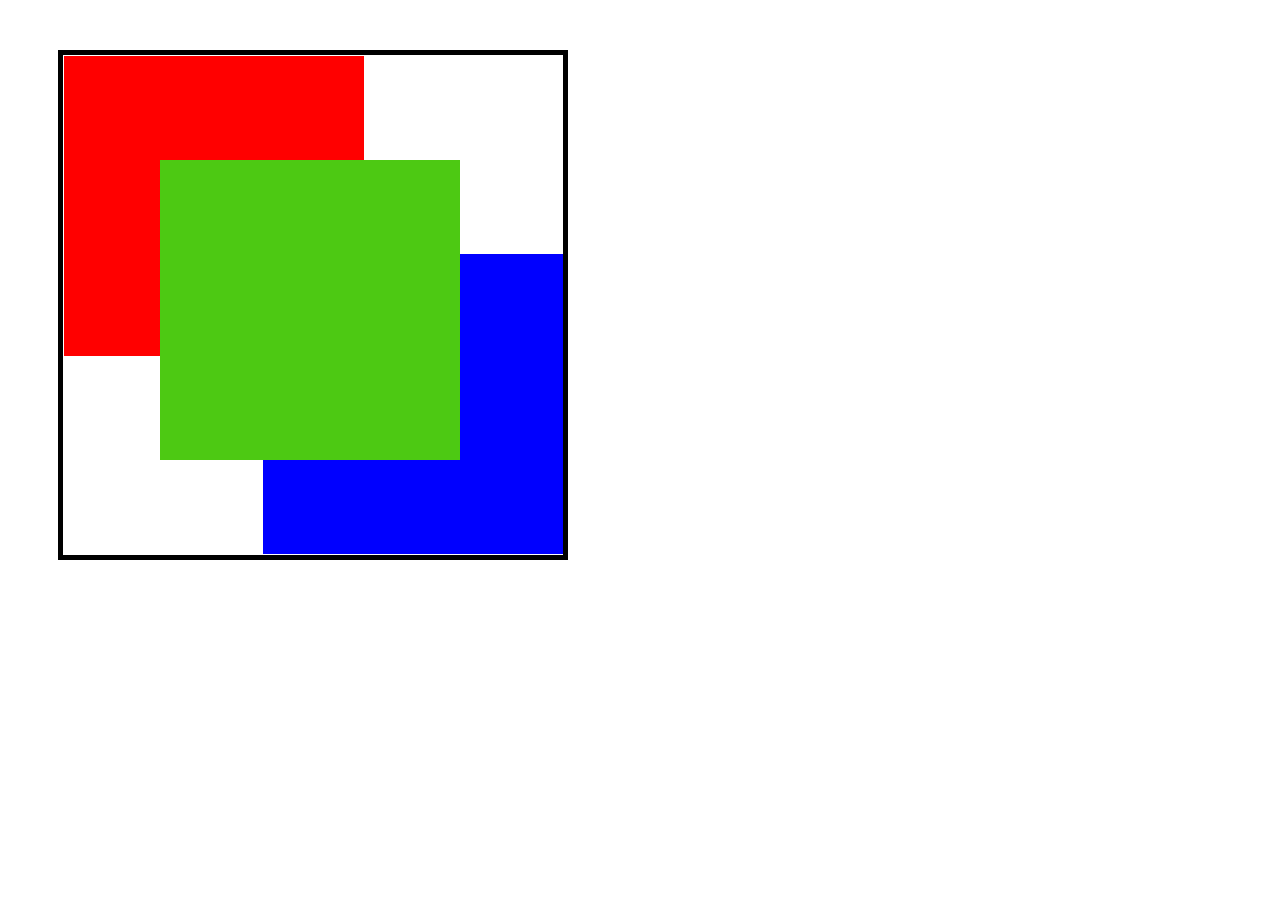
<file: Задание№2/the_task_2/index.html>
<!DOCTYPE html>
<html lang="en">
<head>
    <meta charset="UTF-8">
    <meta name="viewport" content="width=device-width, initial-scale=1.0">
    <link rel="stylesheet" type="text/css" href="style.css">
        <title>square</title>
</head>
    
<body>
        <div class="black_square">
            <div class="red_square"></div>
            <div class="blue_square"></div>
            <div class="green_square"></div>
        </div>
</body>
</html>
</file>
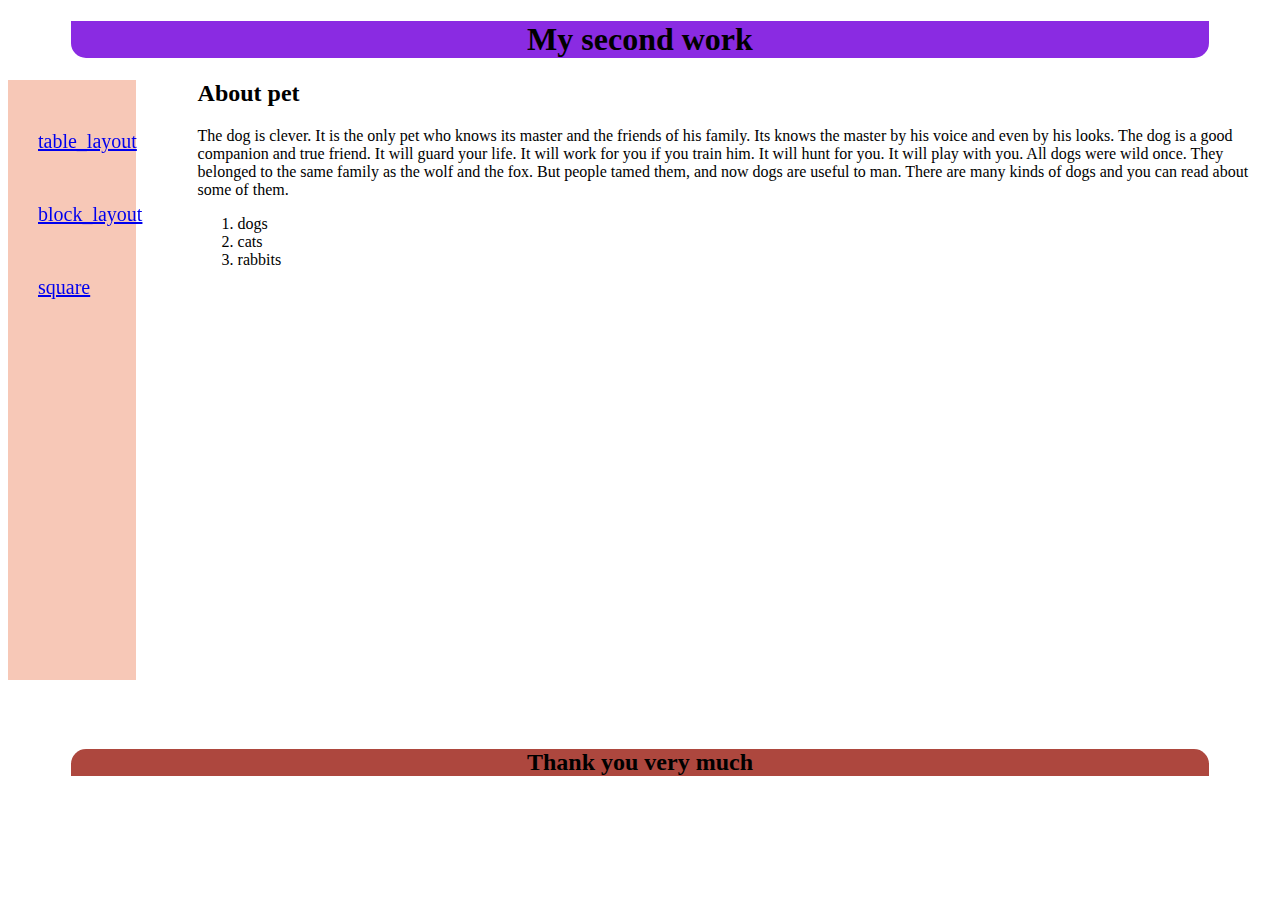
<file: Задание№2/the_task_3/index.html>
<!DOCTYPE html>
<html lang="en">
<head>
    <meta charset="UTF-8">
    <meta name="viewport" content="width=device-width, initial-scale=1.0">
    <link rel="stylesheet" href="./style.css">
    <title>the_task_3</title>
</head>
<body>
    <header>
        <h1>My second work</h1>
    </header>
    
    <article>
        <div class="menu">
            <p><a href="./table/index.html">table_layout</a></p>
            <p><a href="./block/index2.html">block_layout</a></p>
            <p><a href="./square/index.html">square</a></p>
        </div>
        <div class="center">
            <h2>About pet</h2>
            <p>The dog is clever. It is the only pet who knows its master and the friends of his family. Its knows the master by his voice and even by his looks.
                The dog is a good companion and true friend. It will guard your life. It will work for you if you train him. It will hunt for you. It will play with you.
                All dogs were wild once. They belonged to the same family as the wolf and the fox. But people tamed them, and now dogs are useful to man.
                There are many kinds of dogs and  you can read about some of them.</p>
                <ol>
                    <li>dogs</li>
                    <li>cats</li>
                    <li>rabbits</li>
                </ol>
        </div>
    </article>

    <footer>
        <h2>Thank you very much</h2>
    </footer>
</body>
</html>
</file>
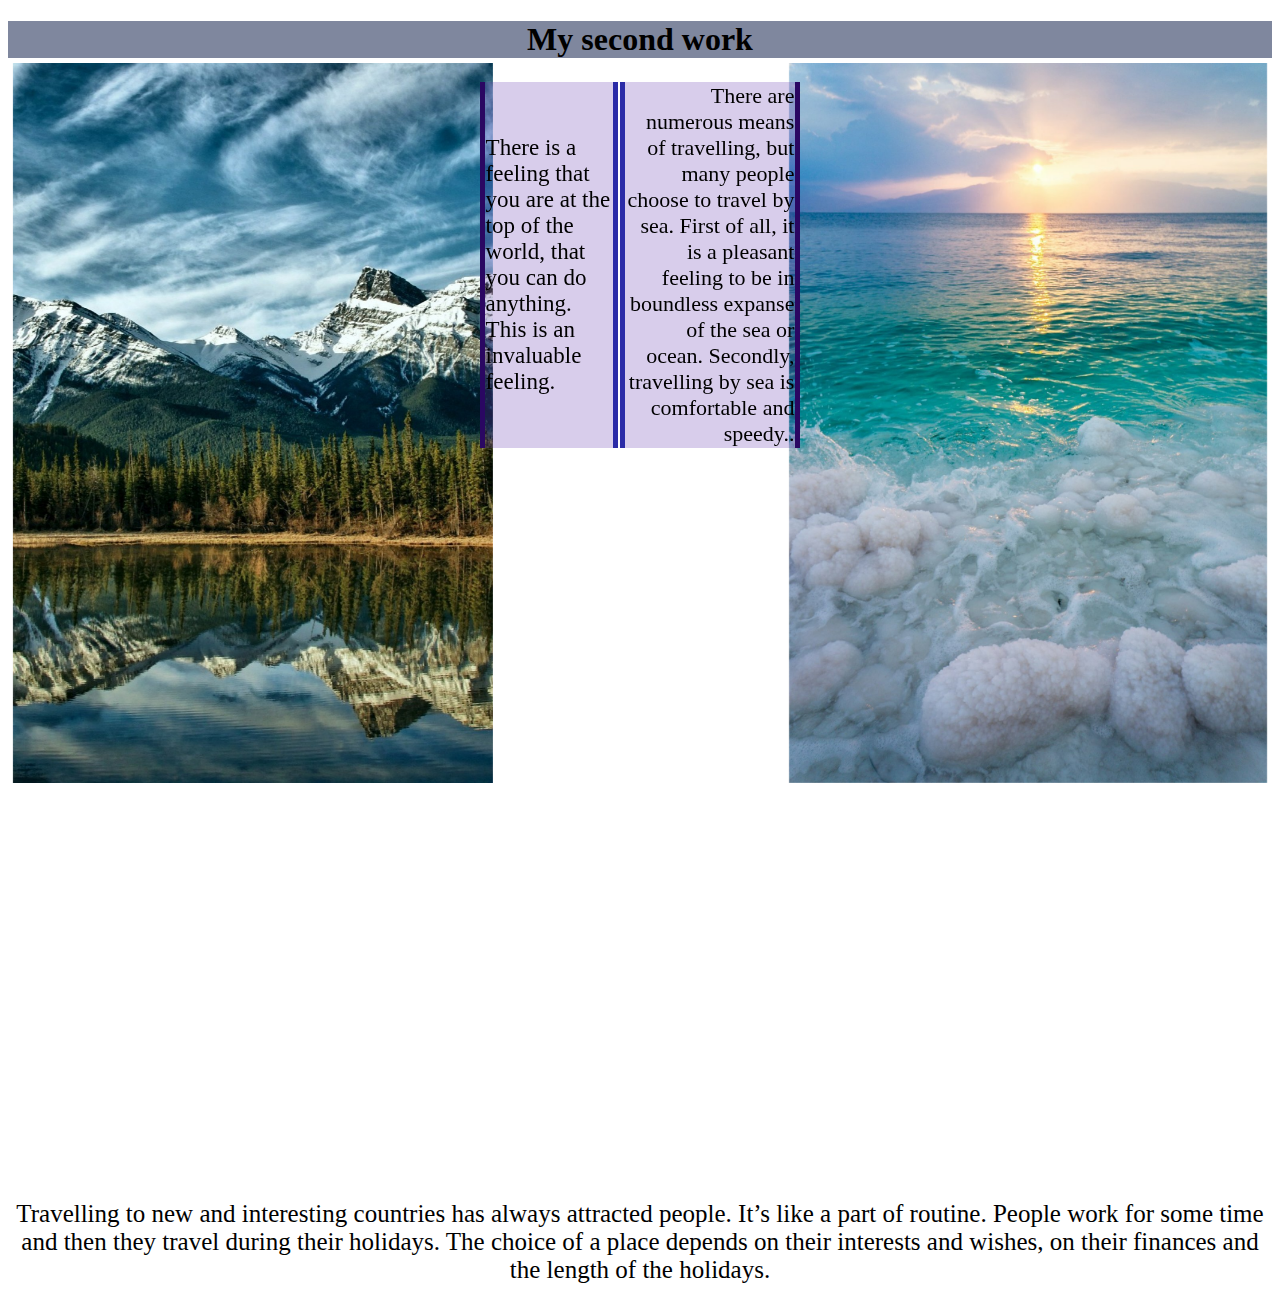
<file: Задание№2/the_task_4/index.html>
<!DOCTYPE html>
<html lang="en">
<head>
    <meta charset="UTF-8">
    <meta name="viewport" content="width=device-width, initial-scale=1.0">
    <link rel="stylesheet" href="./style.css">
    <title>the_task_4</title>
</head>
<body>
    <header>
        <h1>My second work</h1> 
        <img id="left" src="./mountain.jpg" alt="left">
        <img id="right" src="./sea.jpg" alt="right">
    </header>
    
    <div class="text">
        <table>
            <tr>
                <td class="left_text">There is a feeling that you are at the top of the world,
                    that you can do anything. This is an invaluable feeling.</td>
                <td class="right_text">There are numerous means of travelling, but many people choose to travel by sea. 
                    First of all, it is a pleasant feeling to be in boundless expanse of the sea or ocean. Secondly, 
                    travelling by sea is comfortable and speedy..</td>
            </tr>
        </table>
    </div>
   
       <footer>
           <p>Travelling to new and interesting countries has always attracted people. It’s like a part of routine. 
               People work for some time and then they travel during their holidays. 
               The choice of a place depends on their interests and wishes, on their finances and the length of the holidays.</p>
       </footer>
</body>
</html>
</file>
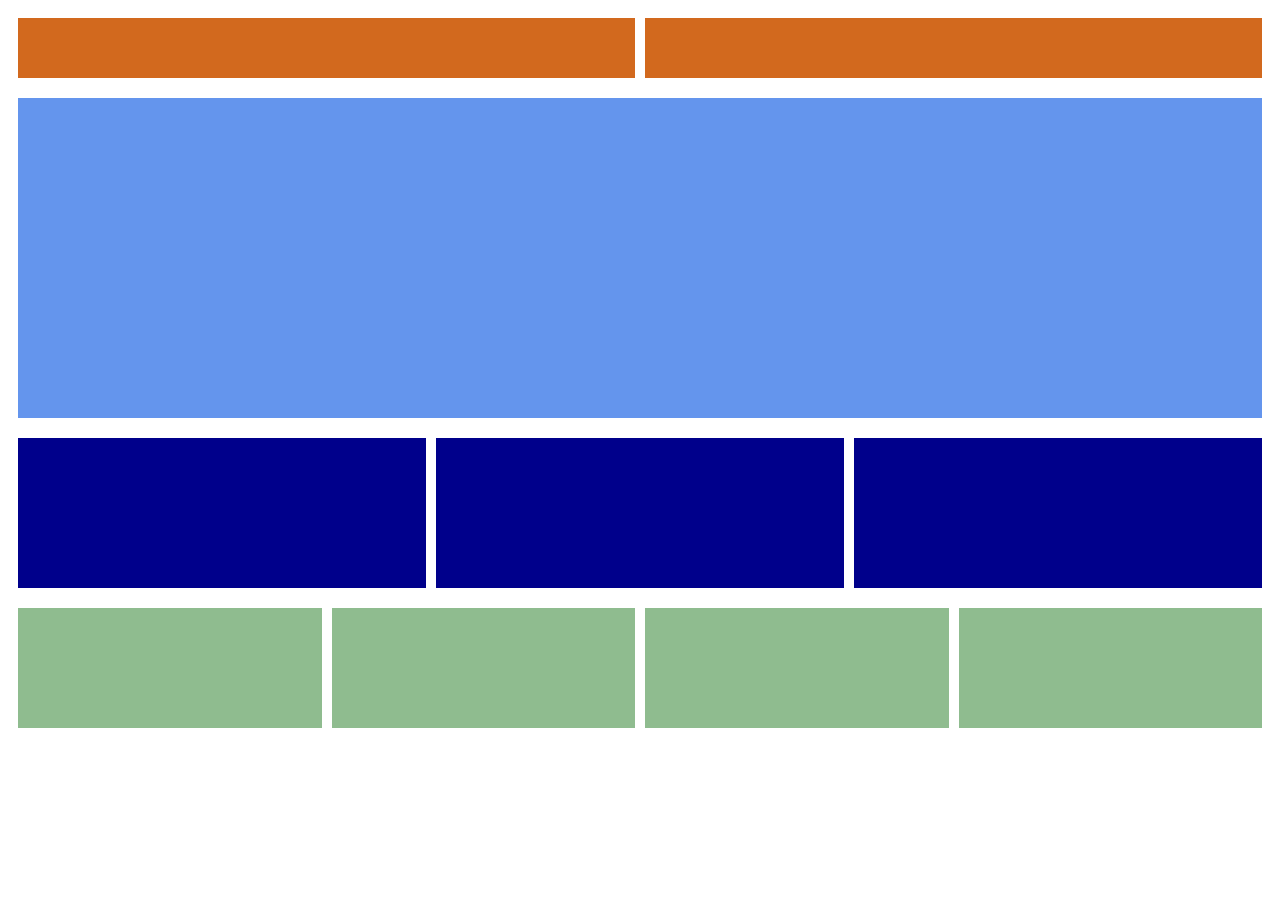
<file: Задание№2/the_task_1/table/index.html>
<!DOCTYPE html>
<html lang="en">
<head>
    <meta charset="UTF-8">
    <meta name="viewport" content="width=device-width, initial-scale=1.0">
    <link rel="stylesheet" type="text/css" href="style.css">
    <title>table_layout</title>
</head>
    <body>
        <table>
            <tr id="first_line">
                <td></td>
                <td></td>
            </tr>
        </table>
        
        <table>
            <tr id="second_line">
                <td></td>
            </tr>
        </table>

        <table>
            <tr id="third_line">
                <td></td>
                <td></td>
                <td></td>
            </tr>
        </table>

        <table>
            <tr id="fourth_line">
                <td></td>
                <td></td>
                <td></td>
                <td></td>
            </tr>
        </table>
    
    </body>
</html>
</file>
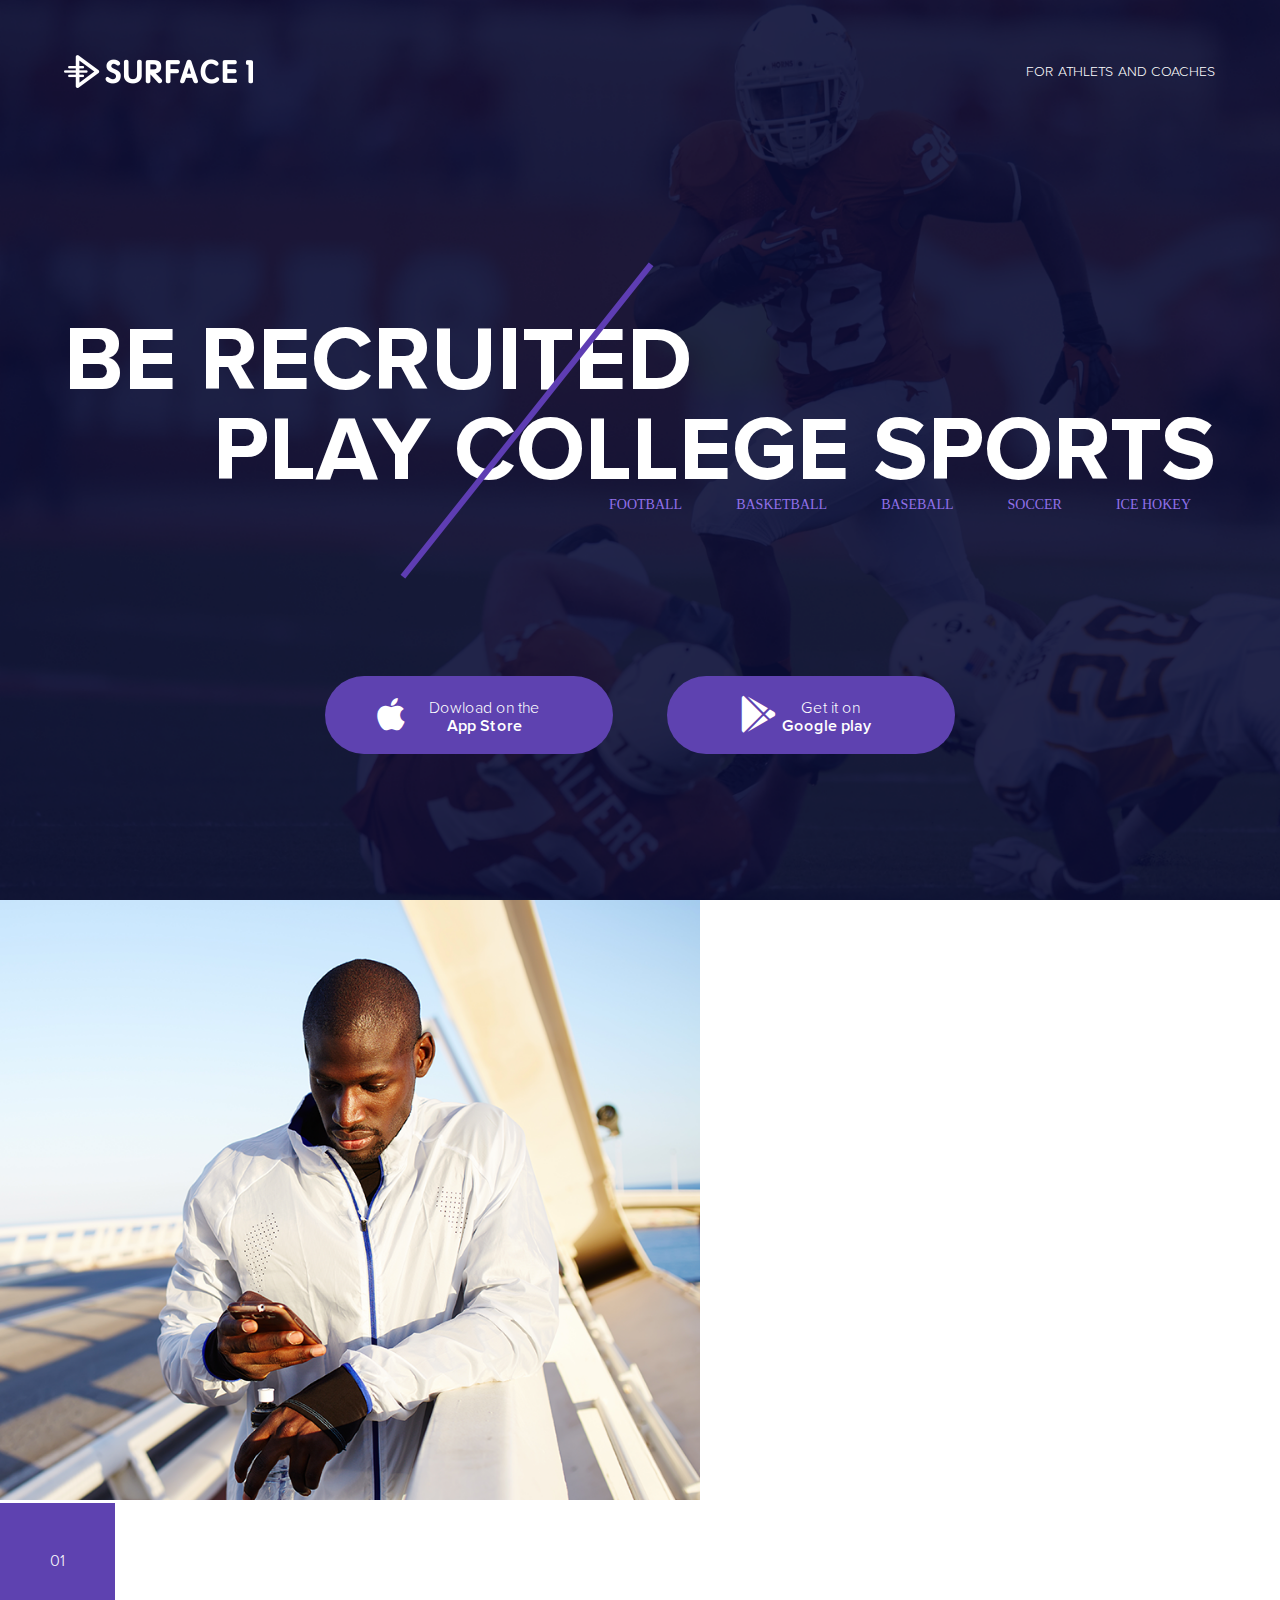
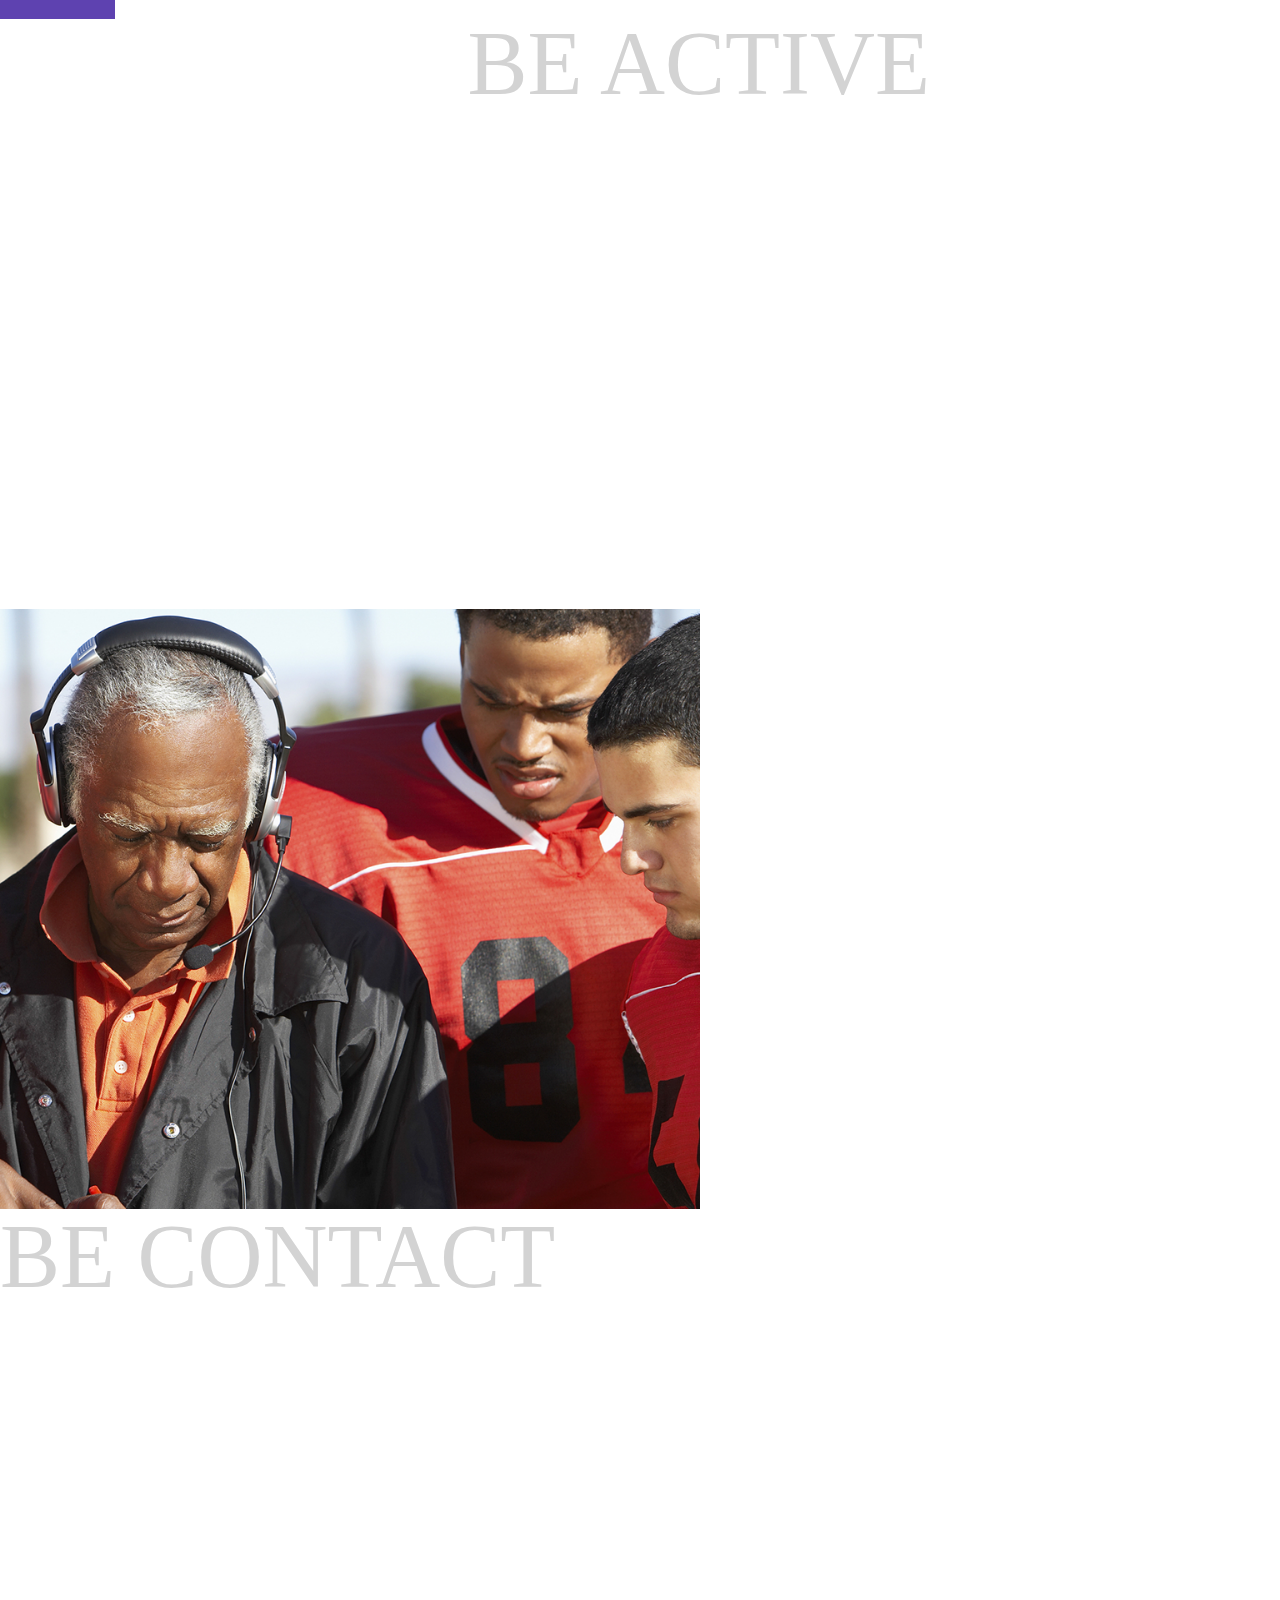
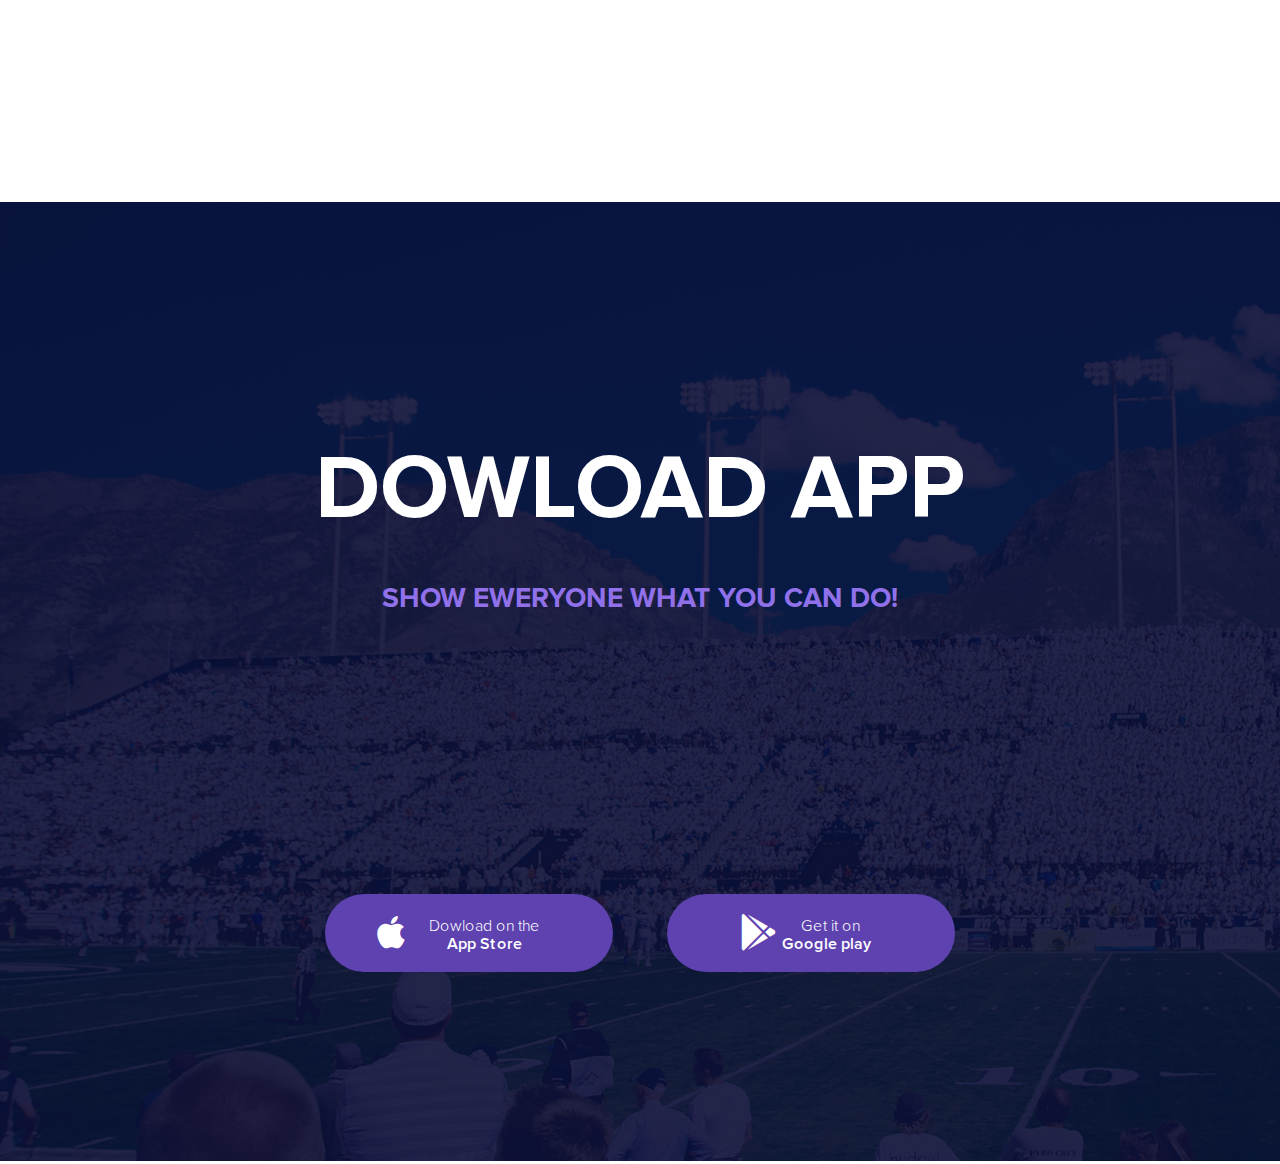
<file: Задание№3/footbal_start/footbal_start/footbal/index.html>
<!DOCTYPE html>
<html lang="en">
<head>
    <meta charset="UTF-8">
    <meta name="viewport" content="width=device-width, initial-scale=1.0">
    <title>Footbal American</title>
    <link rel="stylesheet" href="./fonts/proximaNova/proximaNova.css">
    <link rel="stylesheet" href="./style.css">
    <link href="https://cdnjs.cloudflare.com/ajax/libs/font-awesome/5.12.1/css/all.min.css" rel="stylesheet">
</head>
<body>
    <div class="wrapper">
        <header>  
            <div class="center"> 
                <img class="logo" src="./images/logo.png" alt="logo">
                <p class="right_text">for athlets and coaches</p>
                <h1>BE RECRUITED <br><span>PLAY COLLEGE SPORTS</span> </h1>
                <ul class="menu">
                    <li><a href="#">Football</a></li>
                    <li><a href="#">Basketball</a></li>
                    <li><a href="#">Baseball</a></li>
                    <li><a href="#">Soccer</a></li>
                    <li><a href="#">Ice Hokey</a></li>
                </ul>
                <div class="buttons">
                    <a href="#">
                        <i class="fab fa-apple"></i>
                        Dowload on the
                        <span>App Store</span>
                    </a>
                    <a href="#">
                        <i class="fab fa-google-play"></i>
                        Get it on
                        <span>Google play</span>
                    </a>
                </div>
            </div>
            <div class="line"> 
            <img class="line" src="./images/line.png">
            </div>
        </header>
    </div>
       <div class="style1">
        <article>
            <div class="left"> 
                <img class="activ" src="./images/activ.png" alt="images">
            </div>
            <div class="square">
                <a href="#">
                    01
                </a>
            </div>
            <div class="text2">
                <h2><p class="right_text2">BE ACTIVE</p></h2>
            </div> 
            <div class="right"> 
                <img class="contact" src="./images/contact.png" alt="images">
            </div>
            <div class="text3">
                <h2><p class="right_text3">BE CONTACT</p></h2>
            </div> 
        </article>
        <footer>
            <div class="end"> 
                <img class="ex" src="./images/ex.png" alt="ex">
                <h2>DOWLOAD APP<br>
                    <span>SHOW EWERYONE WHAT YOU CAN DO!</span></h2>
                <div class="buttons">
                    <a href="#">
                        <i class="fab fa-apple"></i>
                        Dowload on the
                        <span>App Store</span>
                    </a>
                    <a href="#">
                        <i class="fab fa-google-play"></i>
                        Get it on
                        <span>Google play</span>
                    </a>
                </div>
            </div>
        </footer>
    </div>
   </body>
</html>
</file>
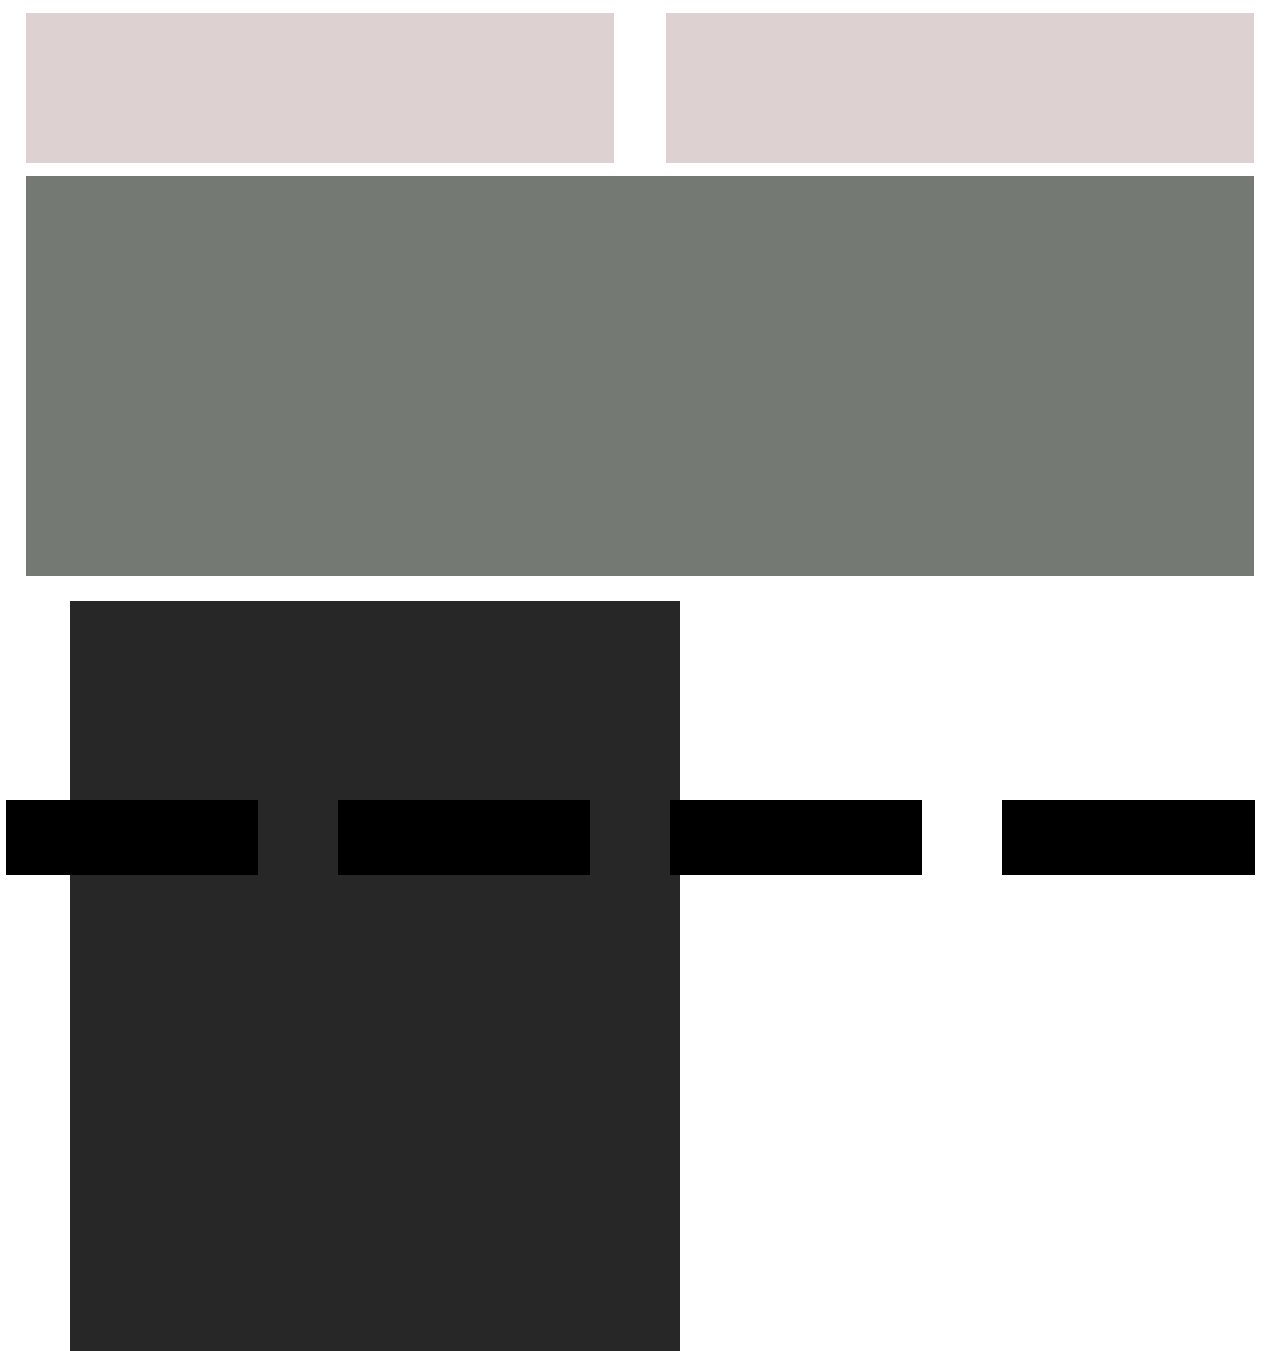
<file: Задание№2/the_task_1/block/index2.html>
<!DOCTYPE html>
<html lang="en">
<head>
    <meta charset="UTF-8">
    <meta name="viewport" content="width=device-width, initial-scale=1.0">
    <link rel="stylesheet" type="text/css" href="style2.css">
    <title>block_layouts</title>
</head>
<body>

    <div class="row_1"></div>
    <div class="row_1"></div>
    
    <div class="row_2"></div>
        
        
    <div class="row_3"></div>
    <div class="row_3"></div>
    <div class="row_3"></div>
        
        
    <div class="block">
        <div class="row_4"></div>
        <div class="row_4"></div>
        <div class="row_4"></div>
        <div class="row_4"></div>
    </div>
      

</body>
</html>
</file>
<file: Задание№2/the_task_2/style.css>
.black_square{
    width: 500px;
    height: 500px;
    border: solid 5px;
    position: static;
    margin: 50px 50px;
}
.red_square{
    background-color: red;
    width: 300px;
    height: 300px;
    position: absolute;
    top: 56px;
    left: 64px;
    
}
.blue_square{
    background-color: blue;
    width: 300px;
    height: 300px;
    position: absolute;
    top: 254px;
    left: 263px;
    
}
.green_square{
    background-color: rgb(77, 201, 19);
    width: 300px;
    height: 300px;
    position: absolute;
    top: 160px;
    left: 160px;
    
}
</file>
<file: Задание№2/the_task_3/style.css>
header{
    text-align: center;
    height: 15%;
    width: 90%;
    background-color: blueviolet;
    border-radius: 0 0 15px 15px;
    margin-left: 5%;
    margin-right: 5%;
}

.menu{
    position: fixed;
    width: 10%;
    height: 600px;
    background-color: rgb(247, 200, 183);
}

.menu p{
    font-size: 20px;
    margin: 50px 30px;
}

.center{
    margin-left: 15%;
}

footer{
    text-align: center;
    width: 90%;
    height: 15%;
    margin-left: 5%;
    margin-right: 5%;
    background-color: rgb(173, 71, 62);
    border-radius: 15px 15px 0 0;
    margin-top: 480px;
}
</file>
<file: Задание№2/the_task_4/style.css>
header{
    text-align: center;
    height: 10%;
    width: 100%;
    background-color: rgb(127, 135, 158);
}

header:hover{
    background-color: azure;
}

#left{
    position: fixed;
    height: 80%;
    top: 7%;
    left: 1%;
}

#right{
    position: fixed;
    height: 80%;
    top: 7%;
    right: 1%;
}

table{
    margin: 10px 280px;
}

.text{
    position: relative;
    margin-left: 15%;
    margin-right: 15%;
    margin-bottom: 50px;
}

.left_text{
    text-align: left;
    font-size: 23px;
    background-color: rgba(103, 58, 177, 0.253);
    border-left: rgb(42, 7, 98) 5px solid;
    border-right: rgb(43, 43, 167) 5px solid;
}

.right_text{
    text-align: right;
    font-size: 22px;
    background-color: rgba(103, 58, 177, 0.253);
    border-left: rgb(43, 43, 167) 5px solid;
    border-right:rgb(42, 7, 98) 5px solid;
}

footer{
    margin-top: 750px;
    text-align: center;
    width: 100%;
    height: 15%;  
    font-size: 25px;
  
}

footer:hover {
    background-color: rgb(192, 199, 207);
}
</file>
<file: Задание№2/the_task_1/table/style.css>
table{
    width: 100%;
    height: 100%;
    border-spacing: 10px ;
}


#first_line{
    height: 60px;
    background-color: chocolate;
}
#second_line{
    height: 320px;
    background-color: cornflowerblue;
}

#third_line{
    height: 150px;
    background-color: darkblue;
}

#fourth_line{
    height: 120px;
    background-color: darkseagreen;
}
</file>
<file: Задание№3/footbal_start/footbal_start/footbal/fonts/proximaNova/proximaNova.css>
@font-face {
    font-family: 'Proxima Nova Regular';
    font-style: normal;
    font-weight: normal;
    src: local('Proxima Nova Regular'), url('./ProximaNova-Regular.woff') format('woff');
    }

    @font-face {
        font-family: 'Proxima Nova Light';
        font-style: normal;
        font-weight: normal;
        src: local("Proxima Nova Light"), url('./ProximaNova-Light.woff') format('woff');
    }
    
    @font-face {
        font-family: 'Proxima Nova SemiBold';
        font-style: normal;
        font-weight: normal;
        src: local("Proxima Nova SemiBold"), url('./ProximaNova-Semibold.woff') format('woff');
    }
    
    @font-face {
        font-family: 'Proxima Nova Bold';
        font-style: normal;
        font-weight: normal;
        src: local("Proxima Nova Bold"), url('./ProximaNova-Bold.woff') format('woff');
    }
</file>
<file: Задание№2/the_task_1/block/style2.css>
body{
    margin: 0;
    padding: 0;
    text-align: justify;
}


.row_1{
    display: block;
    float: left;
    padding: 0;
    height: 150px;
    width: 46%;
    background-color: rgb(221, 209, 209) ;
    margin: 1% 2%;
}

.row_2{
    clear: both;
    height: 400px;
    background-color: rgb(116, 121, 116);
    margin: 2% 2%;
}


.row_3{
    display: block;
    float: left;
    width: 610px;
    height: 250px;
    background-color: rgb(38, 39, 38);
    margin-left: 70px;
}

.block{
    width: 98.5%;
    position: fixed;
    display: flex;
    justify-content: space-between;
    bottom: 0px;
    left: 0px;
}
.row_4{
    width: 20%;
    height: 75px;
    margin: 2% 0.5%;
    background-color: rgb(0, 0, 0);
    
}
</file>
<file: Задание№3/footbal_start/footbal_start/footbal/style.css>
/* http://meyerweb.com/eric/tools/css/reset/ 
   v2.0 | 20110126
   License: none (public domain)
*/

html, body, div, span, applet, object, iframe,
h1, h2, h3, h4, h5, h6, p, blockquote, pre,
a, abbr, acronym, address, big, cite, code,
del, dfn, em, img, ins, kbd, q, s, samp,
small, strike, strong, sub, sup, tt, var,
b, u, i, center,
dl, dt, dd, ol, ul, li,
fieldset, form, label, legend,
table, caption, tbody, tfoot, thead, tr, th, td,
article, aside, canvas, details, embed, 
figure, figcaption, footer, header, hgroup, 
menu, nav, output, ruby, section, summary,
time, mark, audio, video {
	margin: 0;
	padding: 0;
	border: 0;
	font-size: 100%;
	font: inherit;
	vertical-align: baseline;
}
/* HTML5 display-role reset for older browsers */
article, aside, details, figcaption, figure, 
footer, header, hgroup, menu, nav, section {
	display: block;
}
body {
	line-height: 1;
}
ol, ul {
	list-style: none;
}
blockquote, q {
	quotes: none;
}
blockquote:before, blockquote:after,
q:before, q:after {
	content: '';
	content: none;
}
table {
	border-collapse: collapse;
	border-spacing: 0;
}




/*Our style*/

.wrapper{
	max-width: 1920px;
	margin: 0 auto;
	width: 100%;
}

.center{
	max-width: 1550px;
	margin: 0 auto;
	width: 90%;
}

header{
	height: 100vh;
	width: 100%;
	background-image: url('./images/football.png');
	background-size: cover;
	max-height: 960px;
}

header .logo{
	margin-top: 55px;
}


header .right_text{
	color: #fff;
	font-size: 14px;
	font-family: 'Proxima Nova Light';
	text-transform: uppercase;
	float: right;
	margin-top: 65px;
}

header h1{
	font-size: 90px;
	font-family: 'Proxima Nova Bold';
	color: #fff;
	margin-top: 25vh;
}

header h1 span{
	float: right;
}

header .menu{
	clear: both;
	float: right;
}

header .menu li{
	display: inline-block;
}

header .menu li a{
	text-decoration: none;
	color: #9171ea;
	font-size: 14px;
	font-weight: 300;
	text-transform: uppercase;
	padding: 0 25px;
}

header .menu li a:hover{
	color: #fff;
}

header .buttons{
	clear: both;
	text-align: center;
	margin-top: 30vh;
}

header .buttons a{
	color: #fff;
	text-decoration: none;
	display: inline-block;
	width: 180px;
	font-family: 'Proxima Nova Light';
	padding: 5px 65px 20px 43px;
	background-color: #5e42b0;
	border-radius: 40px;
}

header .buttons a i{
	font-size: 37px;
	margin-right: 20px;
	position: relative;
	top: 15px;
}

header .buttons a span{
	margin-left: 52px;
	font-family: 'Proxima Nova SemiBold';
}

header .buttons a:first-child{
	margin-right: 50px;
}

header .buttons a:hover{
	color: #5e42b0;
	background-color: #fff;
}

header .line{
	margin-left: 200px;
	margin-top: -250px;
}

article .activ{
	background-image: url('./images/activ.png');
	height: 600px;
	width: 800px;
	position: relative;
	max-height: 960px;
	left: -100px;
}
article .square{
	color: #5e42b0;
	text-decoration: none;
	display: inline-block;
	width: 50px;
	font-family: 'Proxima Nova Light';
	padding: 50px 15px 50px 50px;
	background-color: #5e42b0;
	border-radius: 0px;
}

article .square a{
	color: #fff;
	text-decoration: none;
}
	   
article .right_text2{
	color: lightgray;
	font-size: 90px;
	font-family: 'Times New Roman', Times, serif;
	text-transform: uppercase;
	float: right;
	margin-right: 350px;
	margin-bottom: 500px;
}

article .contact{
	background-image: url('./images/contact.png');
	height: 600px;
	width: 800px;
	position: relative;
	max-height: 960px;
	right: 100px;
}

article .right_text3{
	color: lightgray;
	font-size: 90px;
	font-family: 'Times New Roman', Times, serif;
	text-transform: uppercase;
	float: left;
	margin-right: 350px;
	margin-bottom: 500px;
}

footer {
	margin-top: 50px;
	text-align: center;
	width: 100%;
	height: 10%;
	background-color #5e42b0;
	border-radius: 10px 10px 0 0;
}

footer h2{
	font-size: 90px;
	font-family: 'Proxima Nova Bold';
	color: #fff;
	margin-top: -80vh;
}

footer h2 span{
	font-size: 28px;
	font-family: 'Proxima Nova Bold';
	color: #9171ea;
	margin-top: -50vh;
}

footer .buttons{
	clear: both;
	text-align: center;
	margin-top: 30vh;
}

footer .buttons a{
	color: #fff;
	text-decoration: none;
	display: inline-block;
	width: 180px;
	font-family: 'Proxima Nova Light';
	padding: 5px 65px 20px 43px;
	background-color: #5e42b0;
	border-radius: 40px;
}

footer .buttons a i{
	font-size: 37px;
	margin-right: 20px;
	position: relative;
	top: 15px;
}

footer .buttons a span{
	margin-left: 52px;
	font-family: 'Proxima Nova SemiBold';
}

footer .buttons a:first-child{
	margin-right: 50px;
}

footer .buttons a:hover{
	color: #5e42b0;
	background-color: #fff;
}

footer .line{
	margin-left: 200px;
	margin-top: -250px;
</file>
